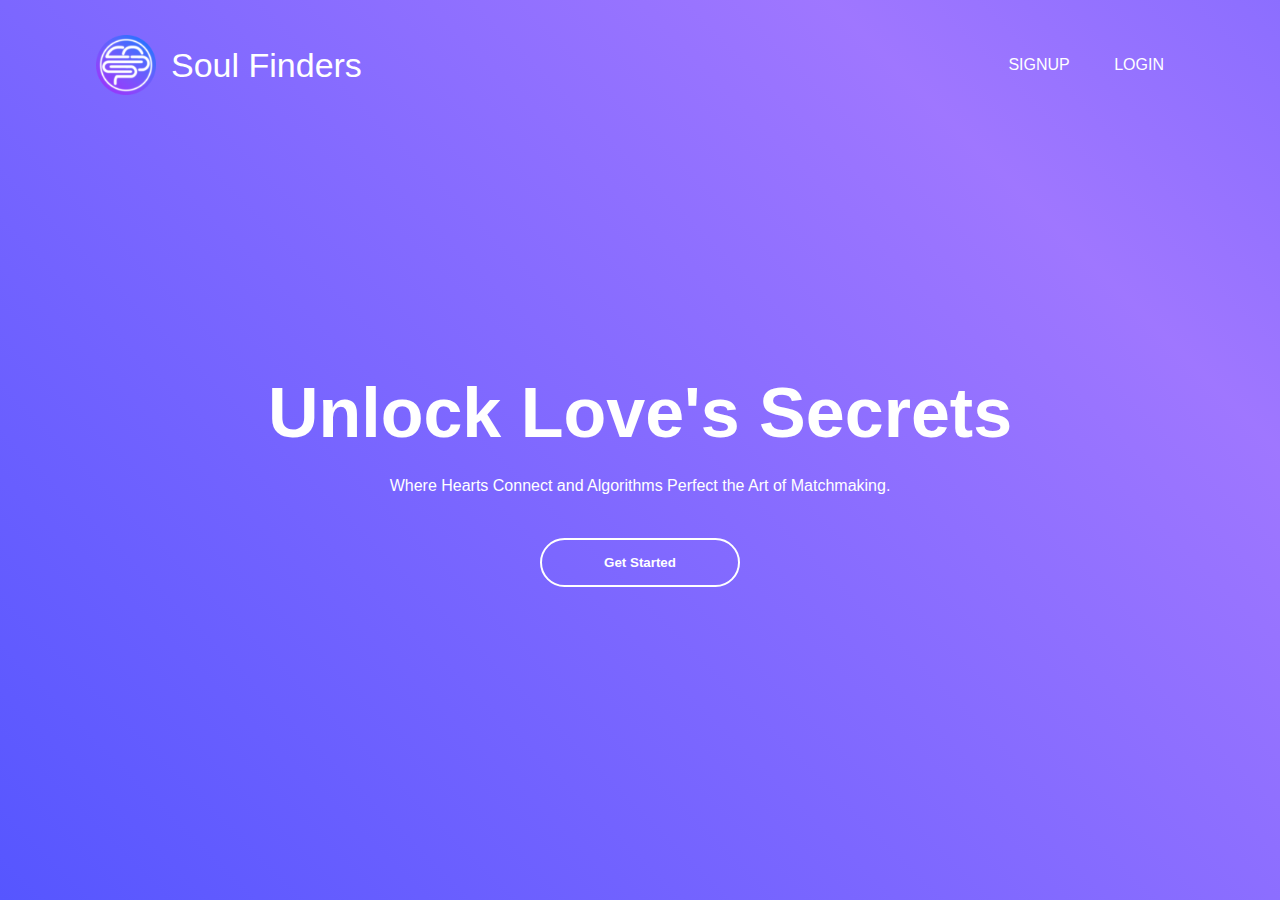
<file: static/index.html>
<html>

<head>
    <title>Soul Finders | AI Powered Matchmaking</title>
    <link rel="stylesheet" href="style.css">
</head>

<body>
    <div class="banner">
        <div class="navbar">
            <img src="images/logo.png" class="logo">
            <span class="app-name">Soul Finders</span>
            <ul>
                <li><a href="signup.html">Signup</a></li>
                <li><a href="#">Login</a></li>
            </ul>
        </div>

        <div class="Welcome">
            <h1>Unlock Love's Secrets</h1>
            <p>Where Hearts Connect and Algorithms Perfect the Art of Matchmaking.</p>
            <div>
                <a href="signup.html">
                    <button type="button"><span class="get-started"></span>Get Started</button>
                </a>
            </div>
        </div>

    </div>
</body>

</html>
</file>
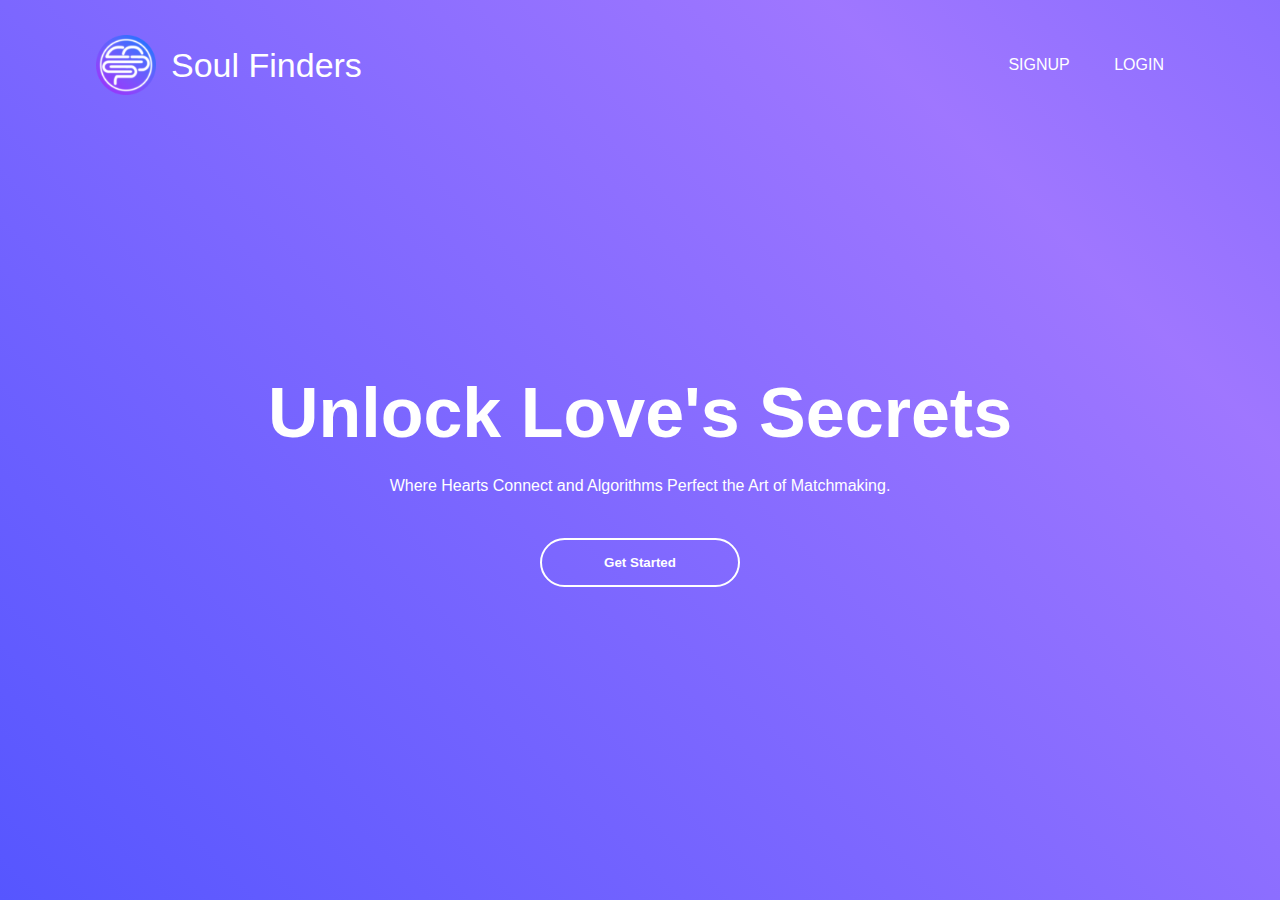
<file: front page/welcome_page.html>
<html>

<head>
    <title>Soul Finders | AI Powered Matchmaking</title>
    <link rel="stylesheet" href="style.css">
</head>

<body>
    <div class="banner">
        <div class="navbar">
            <img src="logo.png" class="logo">
            <span class="app-name">Soul Finders</span>
            <ul>
                <li><a href="#">Signup</a></li>
                <li><a href="#">Login</a></li>
            </ul>
        </div>

        <div class="Welcome">
            <h1>Unlock Love's Secrets</h1>
            <p>Where Hearts Connect and Algorithms Perfect the Art of Matchmaking.</p>
            <div>
                <button type="button"><span class="get-started"></span>Get Started</button>
            </div>
        </div>

    </div>
</body>

</html>
</file>
<file: static/style.css>
* {
    margin: 0;
    padding: 0;
    font-family: sans-serif;
}

@keyframes gradientWave {

    0%,
    100% {
        background-position: 100% 0;
    }

    50% {
        background-position: 0 0;
    }
}

.banner {
    width: 100%;
    height: 100vh;
    background-image: linear-gradient(45deg,
            rgba(86, 86, 255) 0%,
            rgba(103, 39, 255, 0.63) 50%,
            rgba(86, 86, 255) 100%);
    background-size: 200% 100%;
    animation: gradientWave 20s linear infinite;
}

.navbar {
    width: 85%;
    margin: auto;
    display: flex;
    align-items: center;
    padding: 35px 0;
    justify-content: flex-start;
}

.logo {
    width: 60px;
    height: auto;
    cursor: pointer;
    filter: brightness(100%);
}

.app-name {
    color: #fff;
    font-size: 34px;
    line-height: 1.5;
    margin-left: 15px;
}

.navbar ul {
    margin-left: auto;
}

.navbar ul li {
    list-style: none;
    display: inline-block;
    margin: 0 20px;
    position: relative;
}

.navbar ul li a {
    text-decoration: none;
    color: #fff;
    text-transform: uppercase;
}

.navbar ul li::after {
    content: '';
    height: 3px;
    width: 0;
    background: #6727ffa1;
    position: absolute;
    left: 0;
    bottom: -10px;
    transition: 0.5s;
}

.navbar ul li:hover::after {
    width: 100%;
}

.welcome {
    width: 100%;
    position: absolute;
    top: 50%;
    transform: translateY(-50%);
    text-align: center;
    color: #fff;
}

.welcome h1 {
    font-size: 70px;
    margin-top: 80px;
}

.welcome p {
    margin: 20px auto;
    font-weight: 100;
    line-height: 25px;
}

button {
    width: 200px;
    padding: 15px 0;
    text-align: center;
    margin: 20px 10px;
    border-radius: 25px;
    font-weight: bold;
    border: 2px solid #fff;
    background: transparent;
    color: #fff;
    cursor: pointer;
    position: relative;
    overflow: hidden;
}

.get-started {
    background: #6727ffa1;
    height: 100%;
    width: 0;
    border-radius: 25px;
    position: absolute;
    left: 0;
    bottom: 0;
    z-index: -1;
    transition: 0.5s;
}

button:hover span {
    width: 100%;
}

button:hover {
    background: transparent;
    padding: 15px 0;
}

.video-background {
    background-image: url('../static/images/video_background.png');
    background-size: cover;
    background-repeat: no-repeat;
    background-position: center center;

    height: 100vh;
    display: flex;
    justify-content: center;
    align-items: center;
    color: #FFF;
}

.video-container {
    text-align: center;
    display: flex;
    flex-direction: column;
    align-items: center;
}

video#video {
    width: 70vw;
    max-width: 900px;
    height: auto;
    border-radius: 15px;
}

.video-background p {
    margin-top: 20px;
    font-size: 1.5em;
    color: #FFFFFF;
}

@keyframes fadeIn {
    from {
        opacity: 0;
    }

    to {
        opacity: 1;
    }
}

.navbar {
    animation: fadeIn 0.75s;
    animation-fill-mode: forwards;
}

@keyframes fadeInFromLeft {
    from {
        opacity: 0;
        transform: translate(-50px, -50%);
    }

    to {
        opacity: 1;
        transform: translate(0, -50%);
    }
}

.welcome {
    animation: fadeInFromLeft 0.75s ease-out forwards;
}

.loader {
    border: 4px solid #f3f3f3;
    border-top: 4px solid #6727ffa1;
    border-radius: 50%;
    width: 30px;
    height: 30px;
    animation: spin 3s linear infinite;
}

@keyframes spin {
    0% {
        transform: rotate(0deg);
    }

    100% {
        transform: rotate(360deg);
    }
}

.calculate-results {
    background: #6727ffa1;
    height: 100%;
    width: 0;
    border-radius: 25px;
    position: absolute;
    left: 0;
    bottom: 0;
    z-index: -1;
    transition: 0.5s;
}

.video-fade-in {
    animation: fadeIn 1s;
}

.welcome-text {
    animation: fadeIn 1.5s;
}

.button-fade-in {
    animation: fadeIn 1s;
}

button#calculateButton {
    background-color: transparent;
    transition: background-color 0.5s ease, transform 0.3s ease;
    transform: perspective(1px) translateZ(0);
    box-shadow: 0 0 1px rgba(0, 0, 0, 0);
    backface-visibility: hidden;
}

.results-background {
    background-image: url('../static/images/results_background.png');
    background-size: cover;
    background-repeat: no-repeat;
    background-position: center;
    display: flex;
    justify-content: center;
    align-items: center;
    min-height: 100vh;
}

@keyframes glowing-effect {
    0% {
        filter: drop-shadow(0 0 0 rgba(255, 255, 255, 0));
    }

    50% {
        filter: drop-shadow(0 0 20px rgba(255, 255, 255, 1));
    }

    100% {
        filter: drop-shadow(0 0 10px rgba(255, 255, 255, 0.7));
    }
}

@keyframes resizing-effect {
    0% {
        transform: scale(1);
    }

    50% {
        transform: scale(1.1);
    }

    100% {
        transform: scale(1);
    }
}

.card-container {
    position: relative;
    width: 88%;
    animation: glowing-effect 3s 1 3s, resizing-effect 3.5s 1 3s;
    animation-fill-mode: forwards;
    display: inline-block;
    transform-origin: center;
}

.results-card {
    width: 100%;
    display: block;
}

.results-content {
    position: relative;
    top: 0;
    left: 0;
    right: 0;
    bottom: 0;
    display: flex;
    flex-direction: column;
    align-items: center;
    justify-content: center;
}

.profile-image,
.results-content p {
    opacity: 0;
}

.profile-image {
    position: absolute;
    width: 25%;
    margin-top: -1400px;
    animation: fadeIn 1s ease-out 2s forwards;
}

@keyframes fadeInRight {
    from {
        opacity: 0;
        transform: translateX(-50px);
    }

    to {
        opacity: 1;
        transform: translateX(0);
    }
}

.results-content .name-text {
    font-family: 'Rubik Bold', sans-serif;
    position: absolue;
    top: 60%;
    opacity: 0;
    animation: fadeInRight 1s ease-out 2.5s forwards;
    margin-top: -1050px;
    font-size: 54px;
    color: white;
}

.results-content .percent-text {
    font-family: 'Rubik Black', sans-serif;
    position: absolute;
    top: 70%;
    opacity: 0;
    animation: fadeInRight 1s ease-out 3s forwards;
    margin-top: -440px;
    font-size: 70px;
    color: white;
}

.percent-text .additional-text {
    font-family: 'Rubik Black', sans-serif;
    display: block;
    font-size: 50px;
    padding-left: 10px;
}

.results-content .pickup-line {
    font-family: 'Rubik Bold Italic', sans-serif;
    text-align: center;
    position: absolute;
    opacity: 0;
    animation: fadeInRight 1s ease-out 3.5s forwards;
    margin-top: -350px;
    font-size: 40px;
    color: white;
}

@font-face {
    font-family: 'Rubik Black';
    src: url('../static/fonts/rubik-black.ttf') format('truetype');
}

@font-face {
    font-family: 'Rubik Bold';
    src: url('../static/fonts/rubik-bold.ttf') format('truetype');
}

@font-face {
    font-family: 'Rubik Bold Italic';
    src: url('../static/fonts/rubik-bolditalic.ttf') format('truetype');
}
</file>
<file: front page/style.css>
* {
    margin: 0;
    padding: 0;
    font-family: sans-serif;
}

@keyframes gradientWave {

    0%,
    100% {
        background-position: 100% 0;
    }

    50% {
        background-position: 0 0;
    }
}

.banner {
    width: 100%;
    height: 100vh;
    background-image: linear-gradient(45deg,
            rgba(86, 86, 255) 0%,
            rgba(103, 39, 255, 0.63) 50%,
            rgba(86, 86, 255) 100%);
    background-size: 200% 100%;
    animation: gradientWave 20s linear infinite;
}

.navbar {
    width: 85%;
    margin: auto;
    display: flex;
    align-items: center;
    padding: 35px 0;
    justify-content: flex-start;
}

.logo {
    width: 60px;
    height: auto;
    cursor: pointer;
    filter: brightness(100%);
}

.app-name {
    color: #fff;
    font-size: 34px;
    line-height: 1.5;
    margin-left: 15px;
}

.navbar ul {
    margin-left: auto;
}

.navbar ul li {
    list-style: none;
    display: inline-block;
    margin: 0 20px;
    position: relative;
}

.navbar ul li a {
    text-decoration: none;
    color: #fff;
    text-transform: uppercase;
}

.navbar ul li::after {
    content: '';
    height: 3px;
    width: 0;
    background: #6727ffa1;
    position: absolute;
    left: 0;
    bottom: -10px;
    transition: 0.5s;
}

.navbar ul li:hover::after {
    width: 100%;
}

.welcome {
    width: 100%;
    position: absolute;
    top: 50%;
    transform: translateY(-50%);
    text-align: center;
    color: #fff;
}

.welcome h1 {
    font-size: 70px;
    margin-top: 80px;
}

.welcome p {
    margin: 20px auto;
    font-weight: 100;
    line-height: 25px;
}

button {
    width: 200px;
    padding: 15px 0;
    text-align: center;
    margin: 20px 10px;
    border-radius: 25px;
    font-weight: bold;
    border: 2px solid #fff;
    background: transparent;
    color: #fff;
    cursor: pointer;
    position: relative;
    overflow: hidden;
}

.get-started {
    background: #6727ffa1;
    height: 100%;
    width: 0;
    border-radius: 25px;
    position: absolute;
    left: 0;
    bottom: 0;
    z-index: -1;
    transition: 0.5s;
}

button:hover span {
    width: 100%;
}

button:hover {
    background: transparent;
    padding: 15px 0;
}
</file>
